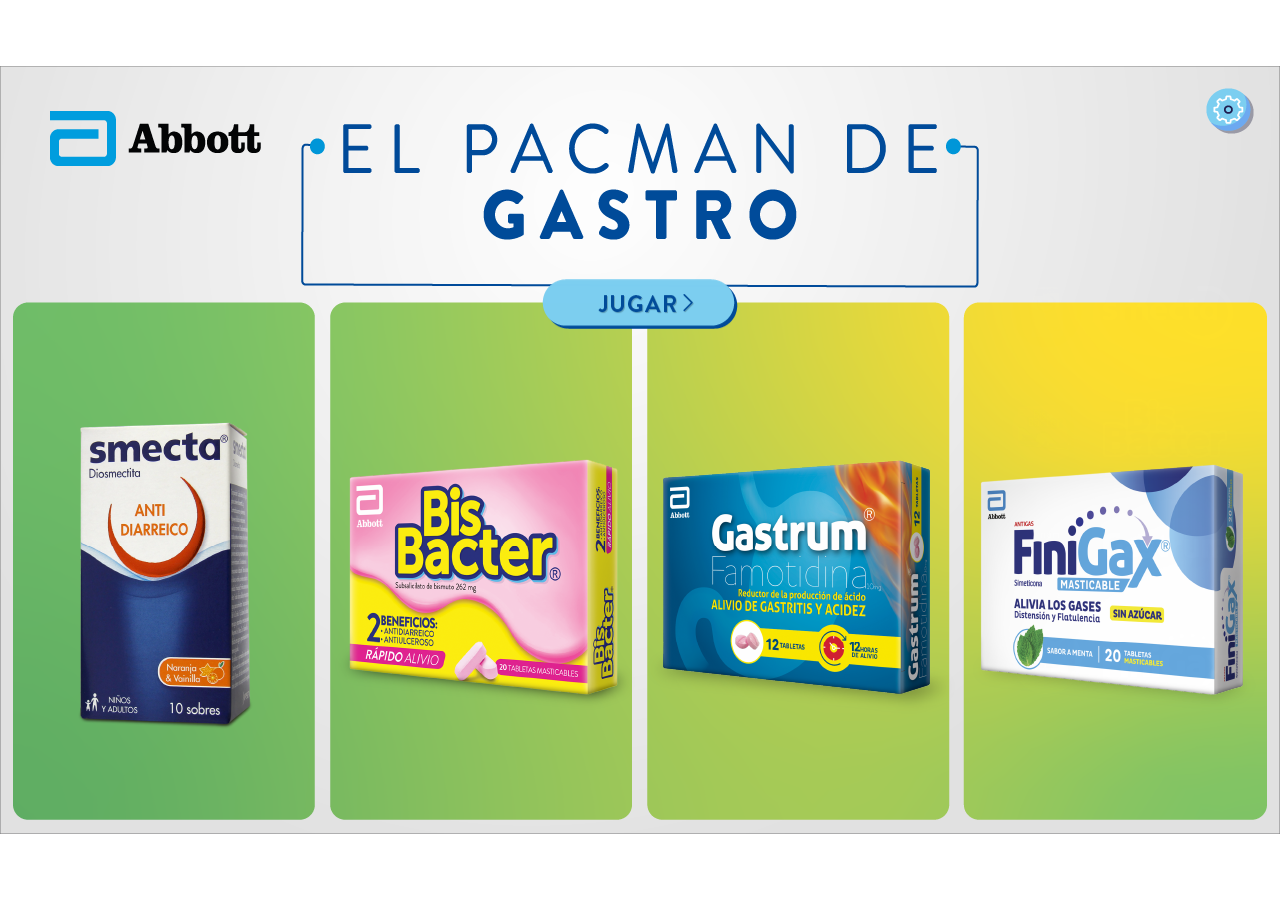
<file: index.html>
<!DOCTYPE html>
<!--[if lt IE 7]>      <html class="no-js lt-ie9 lt-ie8 lt-ie7"> <![endif]-->
<!--[if IE 7]>         <html class="no-js lt-ie9 lt-ie8"> <![endif]-->
<!--[if IE 8]>         <html class="no-js lt-ie9"> <![endif]-->
<!--[if gt IE 8]><!--> <html class="no-js"> <!--<![endif]-->
    <head>
        <meta charset="utf-8">
        <meta http-equiv="X-UA-Compatible" content="IE=edge">
        <title>Abbott</title>
        
        <meta name="Title" content="Abbott" />
        <meta name="description" content="Feed Monster is a HTML5 game where you have to simply score as many points by eating the small dots all around the maze, and you can eat the monsters for points effectively after eating the energizer. Experience endless maze instead of classic mode to challenge yourself for different game play.">
		<meta name="keywords" content="arcade, pacman, ghost, eating, snack, maze, action, color, multiplayer, traditional, classic">
        
        <!-- for Facebook -->
        <meta property="og:title" content="Abbott"/>
        <meta property="og:site_name" content="Abbott"/>
        <meta property="og:image" content="http://demonisblack.com/code/2022/feedmonster/game/share.jpg" />
        <meta property="og:url" content="http://demonisblack.com/code/2022/feedmonster/game/" />
        <meta property="og:description" content="Feed Monster is a HTML5 game where you have to simply score as many points by eating the small dots all around the maze, and you can eat the monsters for points effectively after eating the energizer. Experience endless maze instead of classic mode to challenge yourself for different game play.">
        
        <!-- for Twitter -->
        <meta name="twitter:card" content="summary" />
        <meta name="twitter:title" content="Feed Monster" />
        <meta name="twitter:description" content="Feed Monster is a HTML5 game where you have to simply score as many points by eating the small dots all around the maze, and you can eat the monsters for points effectively after eating the energizer. Experience endless maze instead of classic mode to challenge yourself for different game play." />
        <meta name="twitter:image" content="http://demonisblack.com/code/2022/feedmonster/game/share.jpg" />
        
        <meta name="viewport" content="width=device-width, initial-scale=1, user-scalable=no">
		<script>
        if (navigator.userAgent.match(/IEMobile\/10\.0/)) {
            var msViewportStyle = document.createElement("style");
            msViewportStyle.appendChild(
                document.createTextNode(
                    "@-ms-viewport{width:device-width}"
                )
            );
            document.getElementsByTagName("head")[0].
                appendChild(msViewportStyle);
        }
        </script>

        <link rel="shortcut icon" href="icon.ico" type="image/x-icon">
        <link rel="stylesheet" href="css/normalize.css">
        <link rel="stylesheet" href="css/main.css">
        <script src="js/vendor/modernizr-2.6.2.min.js"></script>
    </head>
    <body>
        <!-- PERCENT LOADER START-->
    	<div id="mainLoader"><img src="assets/loader.png" /><br/><span>0</span></div>
        <!-- PERCENT LOADER END-->
        
        <!-- CONTENT START-->
        <div id="mainHolder">
        
        	<!-- BROWSER NOT SUPPORT START-->
        	<div id="notSupportHolder">
                <div class="notSupport">Your browser isn’t supported.<br/>Please update your browser in order to run the game.</div>
            </div>
            <!-- BROWSER NOT SUPPORT END-->
            
            <!-- CANVAS START-->
            <div id="canvasHolder">
                <canvas id="gameCanvas" width="1280" height="768"></canvas>
            </div>
            <!-- CANVAS END-->
            
        </div>
        <!-- CONTENT END-->
        
        <script src="//ajax.googleapis.com/ajax/libs/jquery/3.6.0/jquery.min.js"></script>
        <script>window.jQuery || document.write('<script src="js/vendor/jquery.min.js"><\/script>')</script>
        
        <script src="js/vendor/detectmobilebrowser.js"></script>
        <script src="js/vendor/createjs.min.js"></script>
		<script src="js/vendor/TweenMax.min.js"></script>
        <script src="js/vendor/easystar-0.4.3.min.js"></script>
        
        <script src="js/plugins.js"></script>
        <script src="js/sound.js"></script>
        <script src="js/canvas.js"></script>
        <script src="js/maps.js"></script>
        <script src="js/game.js"></script>
        <script src="js/mobile.js"></script>
        <script src="js/main.js"></script>
        <script src="js/loader.js"></script>
        <script src="js/init.js"></script>
    </body>

    <!-- Global site tag (gtag.js) - Google Analytics -->
    <script async src="https://www.googletagmanager.com/gtag/js?id=G-GXJSV2J0ZW"></script>
    <script>
    window.dataLayer = window.dataLayer || [];
    function gtag(){dataLayer.push(arguments);}
    gtag('js', new Date());

    gtag('config', 'G-GXJSV2J0ZW');
    </script>
</html>
</file>
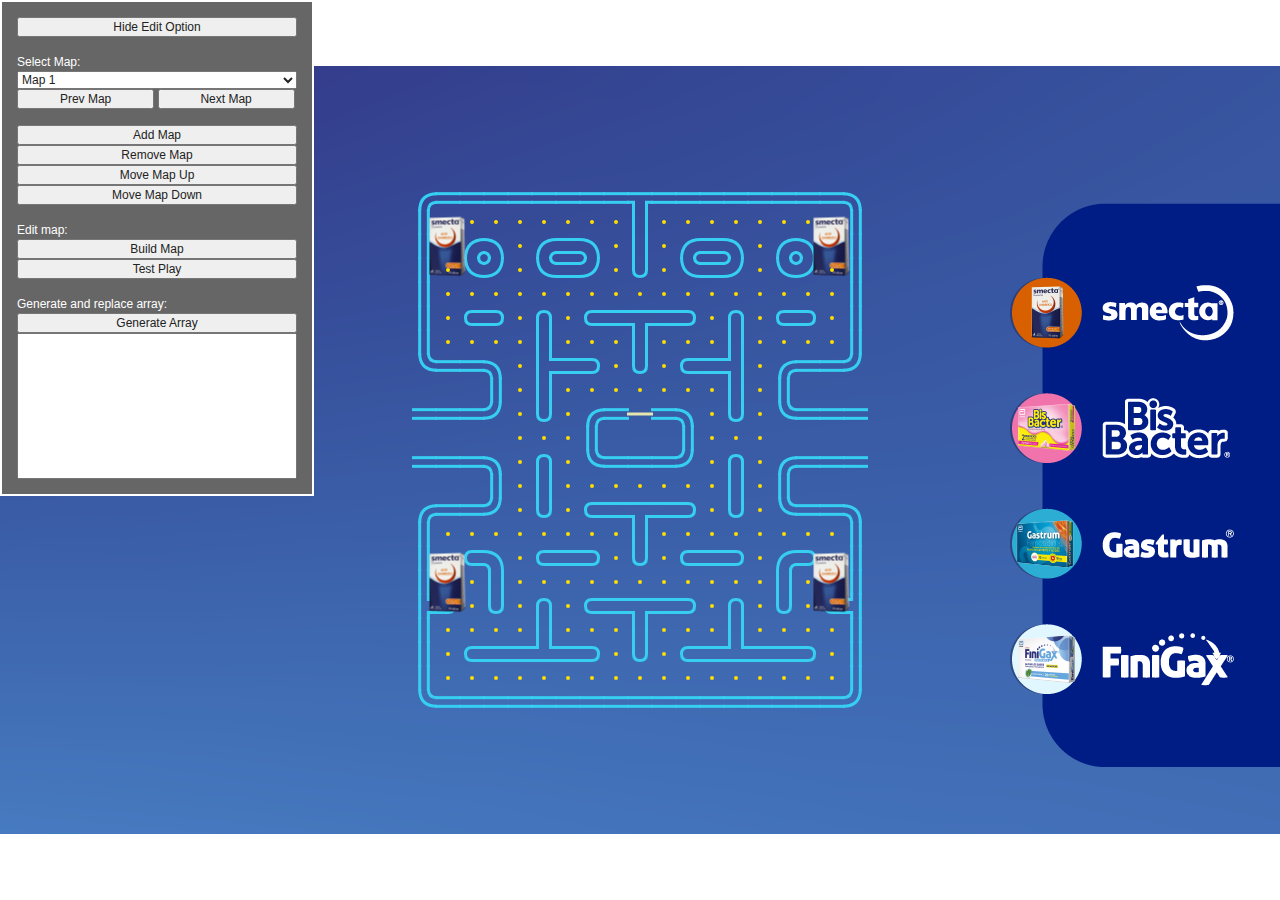
<file: edit.html>
<!DOCTYPE html>
<!--[if lt IE 7]>      <html class="no-js lt-ie9 lt-ie8 lt-ie7"> <![endif]-->
<!--[if IE 7]>         <html class="no-js lt-ie9 lt-ie8"> <![endif]-->
<!--[if IE 8]>         <html class="no-js lt-ie9"> <![endif]-->
<!--[if gt IE 8]><!--> <html class="no-js"> <!--<![endif]-->
    <head>
        <meta charset="utf-8">
        <meta http-equiv="X-UA-Compatible" content="IE=edge">
        <title>Feed Monster</title>
        
        <meta name="Title" content="Feed Monster" />
        <meta name="description" content="Feed Monster is a HTML5 game where you have to simply score as many points by eating the small dots all around the maze, and you can eat the monsters for points effectively after eating the energizer. Experience endless maze instead of classic mode to challenge yourself for different game play.">
		<meta name="keywords" content="arcade, pacman, ghost, eating, snack, maze, action, color, multiplayer, traditional, classic">
        
        <!-- for Facebook -->
        <meta property="og:title" content="Feed Monster"/>
        <meta property="og:site_name" content="Feed Monster"/>
        <meta property="og:image" content="http://demonisblack.com/code/2022/feedmonster/game/share.jpg" />
        <meta property="og:url" content="http://demonisblack.com/code/2022/feedmonster/game/" />
        <meta property="og:description" content="Feed Monster is a HTML5 game where you have to simply score as many points by eating the small dots all around the maze, and you can eat the monsters for points effectively after eating the energizer. Experience endless maze instead of classic mode to challenge yourself for different game play.">
        
        <!-- for Twitter -->
        <meta name="twitter:card" content="summary" />
        <meta name="twitter:title" content="Feed Monster" />
        <meta name="twitter:description" content="Feed Monster is a HTML5 game where you have to simply score as many points by eating the small dots all around the maze, and you can eat the monsters for points effectively after eating the energizer. Experience endless maze instead of classic mode to challenge yourself for different game play." />
        <meta name="twitter:image" content="http://demonisblack.com/code/2022/feedmonster/game/share.jpg" />
        
        <meta name="viewport" content="width=device-width, initial-scale=1, user-scalable=no">
		<script>
        if (navigator.userAgent.match(/IEMobile\/10\.0/)) {
            var msViewportStyle = document.createElement("style");
            msViewportStyle.appendChild(
                document.createTextNode(
                    "@-ms-viewport{width:device-width}"
                )
            );
            document.getElementsByTagName("head")[0].
                appendChild(msViewportStyle);
        }
        </script>

        <link rel="shortcut icon" href="icon.ico" type="image/x-icon">
        <link rel="stylesheet" href="css/normalize.css">
        <link rel="stylesheet" href="css/main.css">
        <script src="js/vendor/modernizr-2.6.2.min.js"></script>
    </head>
    <body>
        <!-- PERCENT LOADER START-->
    	<div id="mainLoader"><img src="assets/loader.png" /><br/><span>0</span></div>
        <!-- PERCENT LOADER END-->
        
        <!-- CONTENT START-->
        <div id="mainHolder">
        
        	<!-- BROWSER NOT SUPPORT START-->
        	<div id="notSupportHolder">
                <div class="notSupport">Your browser isn’t supported.<br/>Please update your browser in order to run the game.</div>
            </div>
            <!-- BROWSER NOT SUPPORT END-->
            
            <!-- CANVAS START-->
            <div id="canvasHolder">
                <canvas id="gameCanvas" width="1280" height="768"></canvas>
            </div>
            <!-- CANVAS END-->
            
        </div>
        <!-- CONTENT END-->
        
        <script src="//ajax.googleapis.com/ajax/libs/jquery/3.6.0/jquery.min.js"></script>
        <script>window.jQuery || document.write('<script src="js/vendor/jquery.min.js"><\/script>')</script>
        
        <script src="js/vendor/detectmobilebrowser.js"></script>
        <script src="js/vendor/createjs.min.js"></script>
		<script src="js/vendor/TweenMax.min.js"></script>
        <script src="js/vendor/easystar-0.4.3.min.js"></script>
        
        <script src="js/plugins.js"></script>
        <script src="js/sound.js"></script>
        <script src="js/canvas.js"></script>
        <script src="js/edit.js"></script>
        <script src="js/maps.js"></script>
        <script src="js/game.js"></script>
        <script src="js/mobile.js"></script>
        <script src="js/main.js"></script>
        <script src="js/loader.js"></script>
        <script src="js/init.js"></script>
    </body>
</html>
</file>
<file: css/main.css>
/* ==========================================================================
   Base styles: opinionated defaults
   ========================================================================== */
html,button,input,select,textarea {
color:#222;
}
html {
font-size:1em;
line-height:1.4;
}
/*
 * Remove text-shadow in selection highlight: h5bp.com/i
 * These selection rule sets have to be separate.
 * Customize the background color to match your design.
 */
::-moz-selection {
background: #b3d4fc;
text-shadow: none;
}
::selection {
background: #b3d4fc;
text-shadow: none;
}
/*
 * A better looking default horizontal rule
 */
hr {
display: block;
height: 1px;
border: 0;
border-top: 1px solid #ccc;
margin: 1em 0;
padding: 0;
}
/*
 * Remove the gap between images, videos, audio and canvas and the bottom of
 * their containers: h5bp.com/i/440
 */
audio,canvas,img,video {
vertical-align:middle;
}
/*
 * Remove default fieldset styles.
 */
fieldset {
border:0;
margin:0;
padding:0;
}
/*
 * Allow only vertical resizing of textareas.
 */
textarea {
resize:vertical;
}

/* ==========================================================================
   Main styles
   ========================================================================== */

   @font-face {
      font-family: 'upheaval_tt_brkregular';
      src: url('fonts/upheavtt-webfont.woff2') format('woff2'),
           url('fonts/upheavtt-webfont.woff') format('woff');
      font-weight: normal;
      font-style: normal;
  
  }

  @font-face {
      font-family: 'Brandon_blk_it';
      src: url('fonts/Brandon_blk_it.otf') format('opentype');
      font-weight: Black;
      font-style: italic;
  
  }

   @font-face {
      font-family: 'Brandon_regular';
      src: url('fonts/BrandonGrotesque-Regular.otf') format('opentype');
      font-weight: normal;
      font-style: normal;
  
  }

html{-webkit-tap-highlight-color: rgba(0,0,0,0);-webkit-user-select: none;-webkit-touch-callout:none; background:#fff;}

/*-- Percent Loader -- */
#mainLoader{position:absolute;z-index:5; display:none; font-size:35px; line-height:35px; color:#1b1950ff; text-align:center; width:100%; font-family:'Brandon_blk_it';/*background-image: url('../assets/background.png');height: 100%; max-width: 1280px; background-size: contain;*/}

/*-- Content Wrapper -- */
#mainHolder{position:absolute; width:100%;height:100%;}

/*-- Browser Not Support -- */
#notSupportHolder{ width:90%; margin:5% auto; position:relative; color:#fff; text-align:center; font-size:35px; font-family:'upheaval_tt_brkregular'; display:none;}
.notSupport{margin-top:200px;}

@-moz-keyframes spin { 50% { -moz-transform: rotate(0deg); } 100% { -moz-transform: rotate(0deg); } }
@-webkit-keyframes spin { 50% { -webkit-transform: rotate(90deg); } 100% { -webkit-transform: rotate(0deg); } }
@keyframes spin { 50% { -webkit-transform: rotate(90deg); transform:rotate(90deg); } 100% { -webkit-transform: rotate(90deg); transform:rotate(90deg); } }

/*-- Canvas Wrapper -- */
#canvasHolder{ display:none; width:100%; max-width:1280px; height:100%; margin:auto; position:relative;}
canvas{ position:fixed;}

/*-- Form Wrapper -- */
#editWrapper{ display:none;}
#floatForm{ position:fixed; left:0; top:0; z-index:100; background:#666; padding:15px; color:#FFF; width:280px; border:#fff solid 2px;}
#floatForm{ font-size:12px;}
#floatForm #editMapWrapper, #floatForm #editDesignWrapper, #floatForm #editPositionWrapper, #floatForm #editPlacePointWrapper, #floatForm #editTestRunWrapper{ background:#333; padding:10px;}
#floatForm input.button, #floatForm select.half, #floatForm label{ width:49%;}
#floatForm .formRow, #floatForm .formRowLong{ height:25px; }
#floatForm .extraHeight{ height:55px; }
#floatForm .formRow input, #floatForm .formRow select{ float:right; width:48%;}
#floatForm .formRow label{ float:left; width:48%;}
#floatForm .divider{ margin:10px 0; padding:10px 10px; border:#FFF solid 1px;}

#floatForm input{ width:100%; -webkit-box-sizing: border-box; -moz-box-sizing: border-box; box-sizing: border-box; }
#floatForm .checkbox{ width:auto;}
#floatForm textarea{ float:left; width:100%; resize:none; -webkit-box-sizing: border-box; -moz-box-sizing: border-box; box-sizing: border-box;  }
#floatForm select, #floatForm option{ width:100%;}

/*-- Form Wrapper -- */
.clearfix:after { content: "."; visibility: hidden; display: block; clear: both;}

@-webkit-viewport{width:device-width}
@-moz-viewport{width:device-width}
@-ms-viewport{width:device-width}
@-o-viewport{width:device-width}
@viewport{width:device-width}



/* ==========================================================================
   Helper classes
   ========================================================================== */
/*
 * Image replacement
 */
.ir {
background-color: transparent;
border: 0;
overflow: hidden;
/* IE 6/7 fallback */
*text-indent: -9999px;
}

.ir:before {
content: "";
display: block;
width: 0;
height: 150%;
}

/*
 * Hide from both screenreaders and browsers: h5bp.com/u
 */
.hidden {
display: none !important;
visibility: hidden;
}

/*
 * Hide only visually, but have it available for screenreaders: h5bp.com/v
 */
.visuallyhidden {
border: 0;
clip: rect(0 0 0 0);
height: 1px;
margin: -1px;
overflow: hidden;
padding: 0;
position: absolute;
width: 1px;
}

/*
 * Extends the .visuallyhidden class to allow the element to be focusable
 * when navigated to via the keyboard: h5bp.com/p
 */
.visuallyhidden.focusable:active,.visuallyhidden.focusable:focus {
clip: auto;
height: auto;
margin: 0;
overflow: visible;
position: static;
width: auto;
}

/*
 * Hide visually and from screenreaders, but maintain layout
 */
.invisible {
visibility: hidden;
}

/*
 * Clearfix: contain floats
 *
 * For modern browsers
 * 1. The space content is one way to avoid an Opera bug when the
 *    `contenteditable` attribute is included anywhere else in the document.
 *    Otherwise it causes space to appear at the top and bottom of elements
 *    that receive the `clearfix` class.
 * 2. The use of `table` rather than `block` is only necessary if using
 *    `:before` to contain the top-margins of child elements.
 */
.clearfix:before,.clearfix:after{
content: " "; /* 1 */
display: table; /* 2 */
}

.clearfix:after{
clear: both;
}

/*
 * For IE 6/7 only
 * Include this rule to trigger hasLayout and contain floats.
 */
.clearfix{
*zoom: 1;
}

/* ==========================================================================
   EXAMPLE Media Queries for Responsive Design.
   These examples override the primary ('mobile first') styles.
   Modify as content requires.
   ========================================================================== */

@media only screen and (min-width: 35em) {
    /* Style adjustments for viewports that meet the condition */
}

@media print,
       (-o-min-device-pixel-ratio: 5/4),
       (-webkit-min-device-pixel-ratio: 1.25),
       (min-resolution: 120dpi) {
    /* Style adjustments for high resolution devices */
}

/* ==========================================================================
   Print styles.
   Inlined to avoid required HTTP connection: h5bp.com/r
   ========================================================================== */
@media print{
* {
background:transparent!important;
color:#000!important;
box-shadow:none!important;
text-shadow:none!important;
}

a,a:visited {
text-decoration:underline;
}

a[href]:after {
content:" (" attr(href) ")";
}

abbr[title]:after {
content:" (" attr(title) ")";
}

.ir a:after,a[href^="javascript:"]:after,a[href^="#"]:after {
content:"";
}

pre,blockquote {
border:1px solid #999;
page-break-inside:avoid;
}

thead {
display:table-header-group;
}

tr,img {
page-break-inside:avoid;
}

img {
max-width:100%!important;
}

@page {
margin:.5cm;
}

p,h2,h3 {
orphans:3;
widows:3;
}

h2,h3 {
page-break-after:avoid;
}
}
</file>
